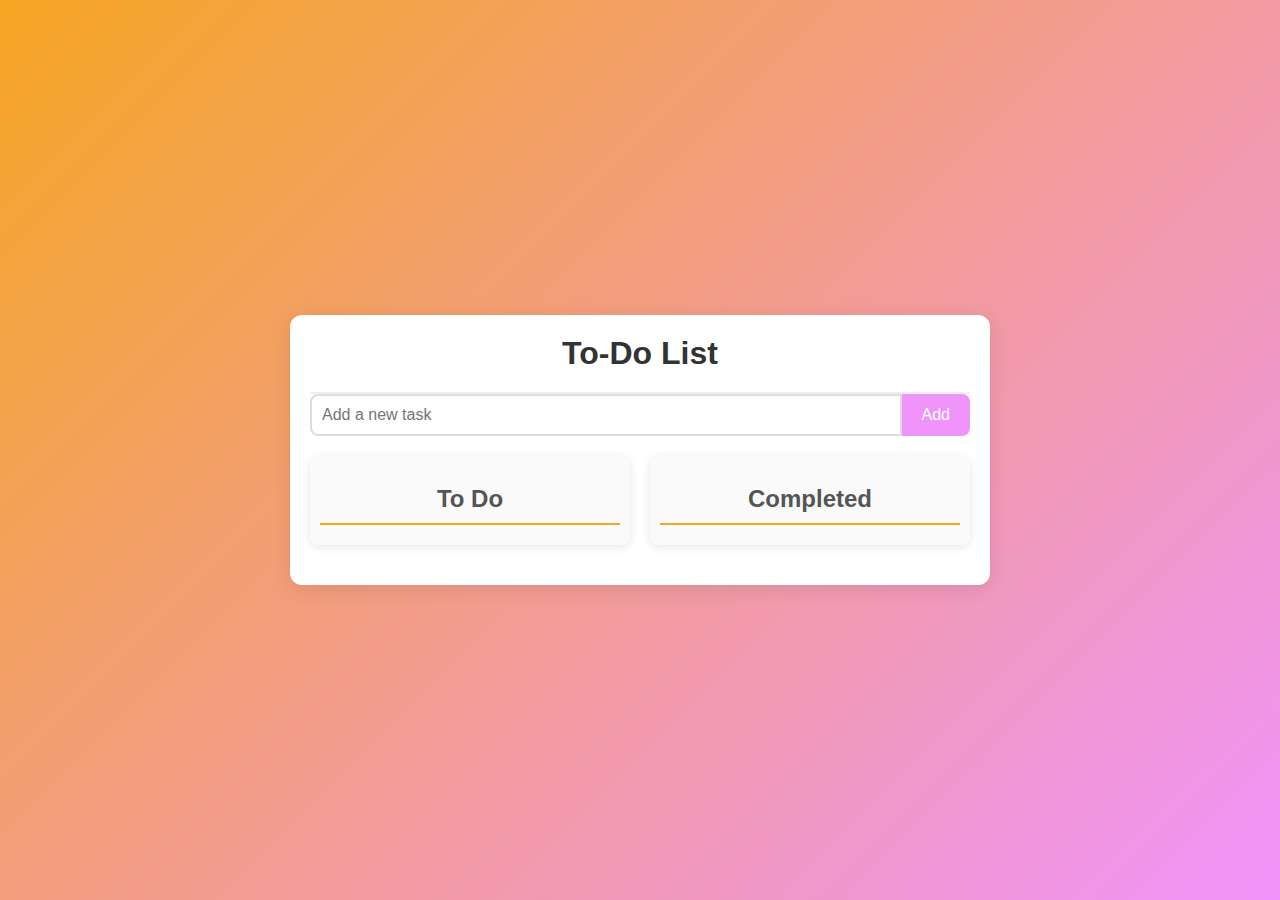
<file: index.html>
<!DOCTYPE html>
<html lang="en">

<head>
    <meta charset="UTF-8">
    <meta name="viewport" content="width=device-width, initial-scale=1.0">
    <title>To-Do List</title>
    <link rel="stylesheet" href="/styles.css">
</head>

<body>
    <div class="container">
        <h1>To-Do List</h1>
        <div class="input-container">
            <input type="text" id="task-input" placeholder="Add a new task">
            <button id="add-task-button">Add</button>
        </div>
        <div class="task-sections">
            <div class="task-section">
                <h2>To Do</h2>
                <ul id="todo-list"></ul>
            </div>
            <div class="task-section">
                <h2>Completed</h2>
                <ul id="completed-list"></ul>
            </div>
        </div>
    </div>
    <script src="/script.js"></script>
</body>

</html>
</file>
<file: styles.css>
/* General Styles */

body {
    font-family: 'Arial', sans-serif;
    display: flex;
    justify-content: center;
    align-items: center;
    height: 100vh;
    background: linear-gradient(135deg, #f5a623, #f093fb);
    margin: 0;
}

.container {
    background: #fff;
    padding: 20px;
    box-shadow: 0 4px 20px rgba(0, 0, 0, 0.1);
    border-radius: 12px;
    width: 100%;
    max-width: 700px;
    box-sizing: border-box;
    margin: 20px;
    text-align: center;
}

h1 {
    margin: 0;
    padding-bottom: 20px;
    font-size: 2em;
    color: #333;
    border-bottom: 2px solid #eee;
}


/* Input Container */

.input-container {
    display: flex;
    margin-bottom: 20px;
}

#task-input {
    flex: 1;
    padding: 10px;
    border: 2px solid #ddd;
    border-radius: 8px 0 0 8px;
    font-size: 16px;
    box-sizing: border-box;
    transition: border-color 0.3s ease;
}

#task-input:focus {
    border-color: #f093fb;
}

#add-task-button {
    padding: 10px 20px;
    border: none;
    background: #f093fb;
    color: #fff;
    border-radius: 0 8px 8px 0;
    cursor: pointer;
    font-size: 16px;
    transition: background 0.3s ease;
}

#add-task-button:hover {
    background: #f5a623;
}


/* Task Sections */

.task-sections {
    display: flex;
    justify-content: space-between;
    gap: 20px;
    flex-wrap: wrap;
}

.task-section {
    flex: 1;
    background: #fafafa;
    padding: 10px;
    border-radius: 8px;
    box-shadow: 0 2px 10px rgba(0, 0, 0, 0.1);
    margin-bottom: 20px;
    min-width: 250px;
}

h2 {
    text-align: center;
    color: #555;
    border-bottom: 2px solid #f5a623;
    padding-bottom: 10px;
    margin-bottom: 10px;
}


/* Task List */

ul {
    list-style: none;
    padding: 0;
    margin: 0;
}

li {
    display: flex;
    justify-content: space-between;
    align-items: center;
    padding: 10px;
    border-bottom: 1px solid #eee;
    background: #fff;
    border-radius: 4px;
    margin-bottom: 10px;
    transition: background 0.3s ease, transform 0.3s ease;
}

li:hover {
    background: #f0f0f0;
    transform: scale(1.02);
}

li.completed {
    text-decoration: line-through;
    color: #888;
}

.task-buttons {
    display: flex;
    gap: 10px;
}

button {
    border: none;
    background: none;
    cursor: pointer;
    color: #007bff;
    font-size: 16px;
    transition: color 0.3s ease;
}

button:hover {
    color: #0056b3;
}

@media (max-width: 600px) {
    .task-sections {
        flex-direction: column;
    }
    .task-section {
        min-width: 100%;
    }
}
</file>
